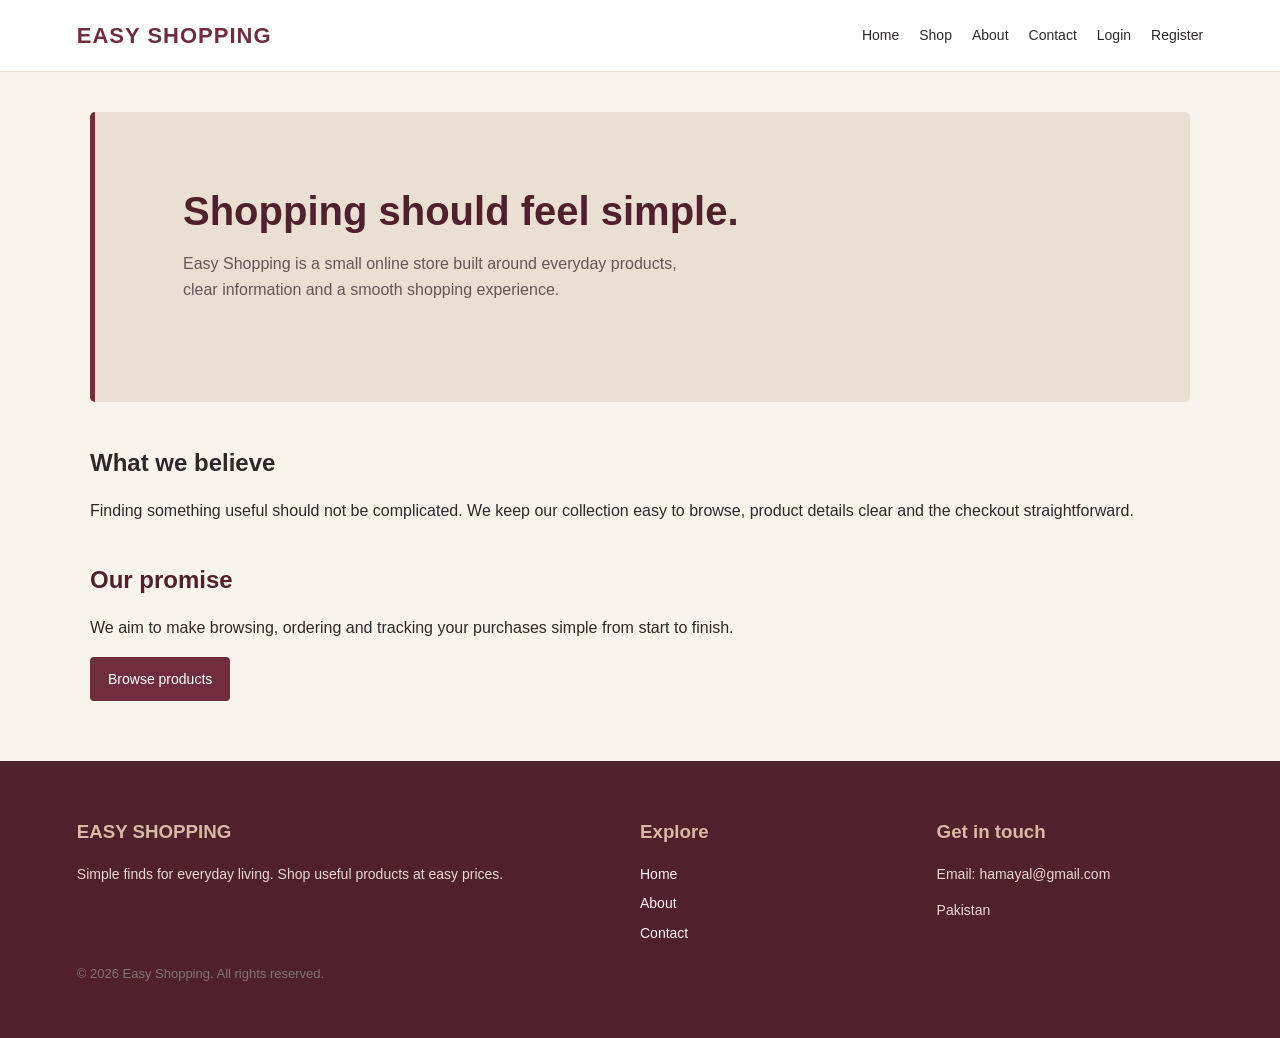
<file: easy_shopping/about.html>
<!doctype html>
<html lang="en">
<head>
  <meta charset="UTF-8">

  <meta name="viewport" content="width=device-width, initial-scale=1.0">

  <title>About Us</title>

  <!-- Connect the CSS file -->
  <link rel="stylesheet" href="style.css">
</head>
<body>

  <!-- Navbar is added here by navbar.js -->
  <div id="navbar"></div>

  <main class="container">

    <!-- Introduction section -->
    <section class="hero">
      <h1>Shopping should feel simple.</h1>
      <p>Easy Shopping is a small online store built around everyday products, clear information and a smooth shopping experience.</p>
    </section>

    <!-- Explain what the store believes in -->
    <h2>What we believe</h2>
    <p>Finding something useful should not be complicated. We keep our collection easy to browse, product details clear and the checkout straightforward.</p>

    <!-- Describe the store's promise to customers -->
    <h2 class="section-title">Our promise</h2>
    <p>We aim to make browsing, ordering and tracking your purchases simple from start to finish.</p>

    <!-- Link to the products page -->
    <a class="btn" href="index.html">Browse products</a>
  </main>

  <!-- Footer is added here by navbar.js -->
  <div id="footer"></div>

  <!-- Load the JavaScript file that displays the navbar and footer -->
  <script src="navbar.js"></script>
</body>
</html>
</file>
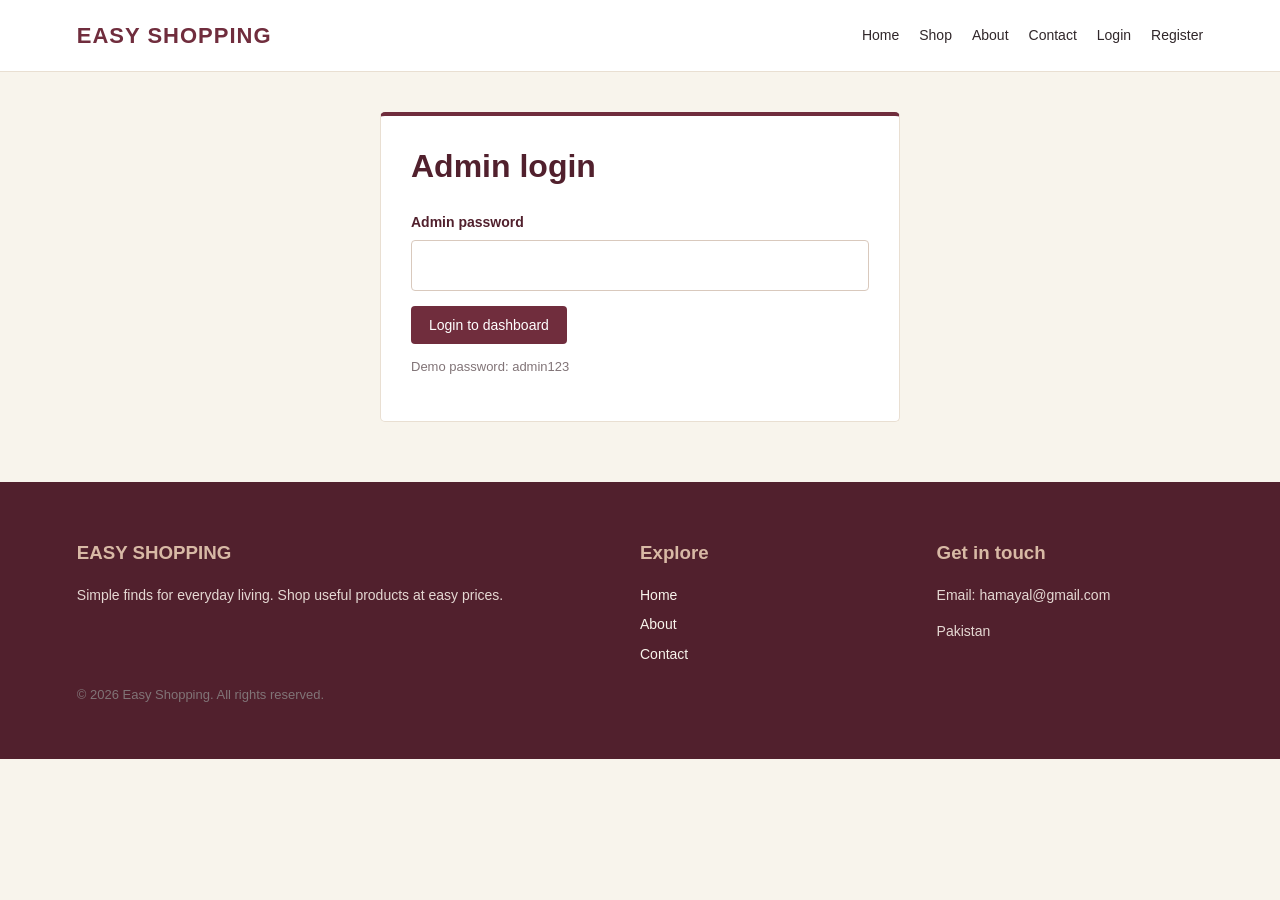
<file: easy_shopping/admin.html>
<!doctype html>
<html lang="en">
  <head>
    <meta charset="UTF-8" />

    <meta name="viewport" content="width=device-width, initial-scale=1.0" />

    <!-- Set the page title -->
    <title>Admin Dashboard</title>

    <!-- Connect the CSS file -->
    <link rel="stylesheet" href="style.css" />
  </head>
  <body>
    <!-- Navbar is added here by navbar.js -->
    <div id="navbar"></div>

    <main class="container">
      <!-- Admin login form -->
      <div id="adminLogin" class="form-box">
        <h1>Admin login</h1>

        <!-- Call adminLogin() when the form is submitted -->
        <form onsubmit="adminLogin(event)">
          <label>Admin password</label>
          <input id="adminPassword" type="password" required />
          <button type="submit">Login to dashboard</button>
        </form>

        <!-- Show the demo password -->
        <p class="small">Demo password: admin123</p>
      </div>

      <!-- Admin dashboard is hidden until login -->
      <div id="adminPanel" style="display: none">
        <div class="actions">
          <h1>Store dashboard</h1>

          <!-- Log the admin out -->
          <button class="btn-danger" onclick="adminLogout()">
            Admin logout
          </button>
        </div>

        <!-- Display product and order totals -->
        <div class="grid">
          <div class="card card-body">
            <p class="small">Products</p>
            <h2 id="productCount">0</h2>
          </div>
          <div class="card card-body">
            <p class="small">Orders</p>
            <h2 id="orderCount">0</h2>
          </div>
        </div>

        <!-- Form to add a new product or edit an existing one -->
        <h2 class="section-title">Add or edit product</h2>
        <form id="productForm" class="form-box" onsubmit="saveProduct(event)">
          <!-- Store the product ID when editing -->
          <input type="hidden" id="productId" />

          <label>Product name</label>
          <input id="productName" required />

          <label>Price</label>
          <input id="productPrice" type="number" min="1" required />

          <label>Description</label>
          <textarea id="productDescription"></textarea>

          <label>Product image</label>
          <input id="productImage" type="file" accept="image/*" />

          <!-- Show a preview of the selected image -->
          <img
            id="imagePreview"
            style="
              display: none;
              width: 120px;
              height: 100px;
              object-fit: cover;
              margin-bottom: 12px;
            "
          />

          <button type="submit">Save product</button>
        </form>

        <!-- Table where product details are displayed -->
        <h2 class="section-title">Products</h2>
        <div class="table-wrap">
          <table>
            <thead>
              <tr>
                <th>Name</th>
                <th>Price</th>
                <th>Actions</th>
              </tr>
            </thead>
            <tbody id="adminProducts"></tbody>
          </table>
        </div>

        <!-- Table where customer orders are displayed -->
        <h2 class="section-title">Customer orders</h2>
        <div class="table-wrap">
          <table>
            <thead>
              <tr>
                <th>Customer</th>
                <th>Email</th>
                <th>Phone</th>
                <th>Total</th>
                <th>Status</th>
              </tr>
            </thead>
            <tbody id="adminOrders"></tbody>
          </table>
        </div>

        <!-- Table where customer messages are displayed -->
        <h2 class="section-title">Customer messages</h2>
        <div class="table-wrap">
          <table>
            <thead>
              <tr>
                <th>Name</th>
                <th>Email</th>
                <th>Message</th>
                <th>Date</th>
              </tr>
            </thead>
            <tbody id="adminMessages"></tbody>
          </table>
        </div>
      </div>
    </main>

    <!-- Footer is added here by navbar.js -->
    <div id="footer"></div>

    <!-- Load the navbar and footer functions -->
    <script src="navbar.js"></script>

    <!-- Load the admin dashboard functions -->
    <script src="admin.js"></script>

    <!-- Check and display the admin dashboard -->
    <script>
      showAdmin();
    </script>
  </body>
</html>
</file>
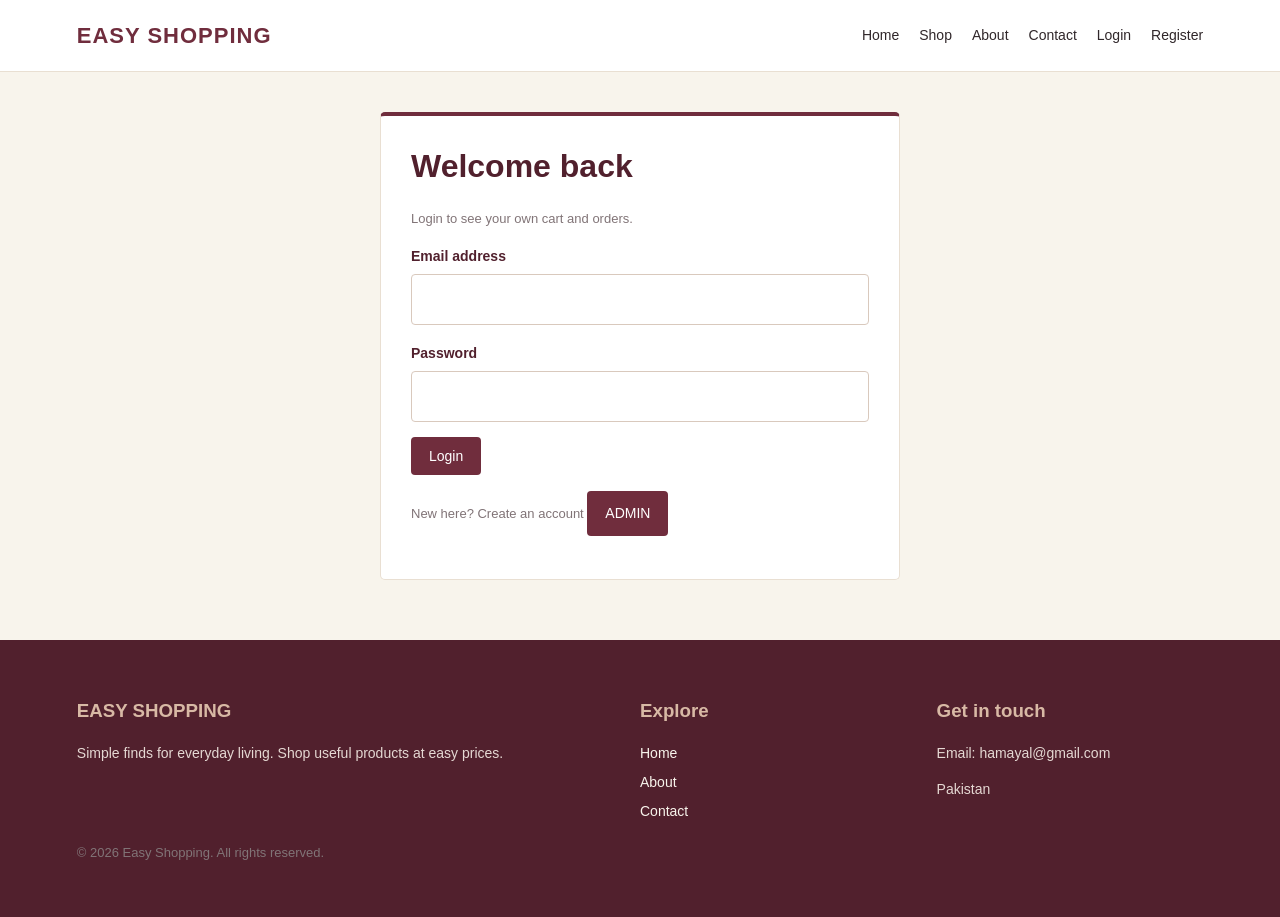
<file: easy_shopping/cart.html>
<!doctype html>
<html lang="en">
<head>
  <meta charset="UTF-8">

  <meta name="viewport" content="width=device-width, initial-scale=1.0">
  <title>My Cart</title>

  <link rel="stylesheet" href="style.css">
</head>
<body>

  <!-- Navbar is added here by navbar.js -->
  <div id="navbar"></div>

  <main class="container">
    <!-- Page heading -->
    <h1>My Cart</h1>

    <!-- Explain that each user has a separate cart -->
    <p class="small">Only items added from your account appear here.</p>

    <!-- Table where cart items are displayed -->
    <div class="table-wrap">
      <table>
        <thead>
          <tr>
            <th>Product</th>
            <th>Price</th>
            <th>Quantity</th>
            <th>Subtotal</th>
            <th></th>
          </tr>
        </thead>

        <!-- cart.js adds the cart items here -->
        <tbody id="cartItems"></tbody>
      </table>
    </div>

    <!-- Display the total cart amount -->
    <h3>Total: <span id="cartTotal">Rs. 0</span></h3>

    <!-- Link to the checkout page -->
    <a class="btn" href="checkout.html">Continue to checkout</a>
  </main>

  <!-- Footer is added here by navbar.js -->
  <div id="footer"></div>

  <!-- Load the navbar and footer functions -->
  <script src="navbar.js"></script>

  <!-- Load the login and cart helper functions -->
  <script src="auth.js"></script>

  <!-- Load the cart page functions -->
  <script src="cart.js"></script>
</body>
</html>
</file>
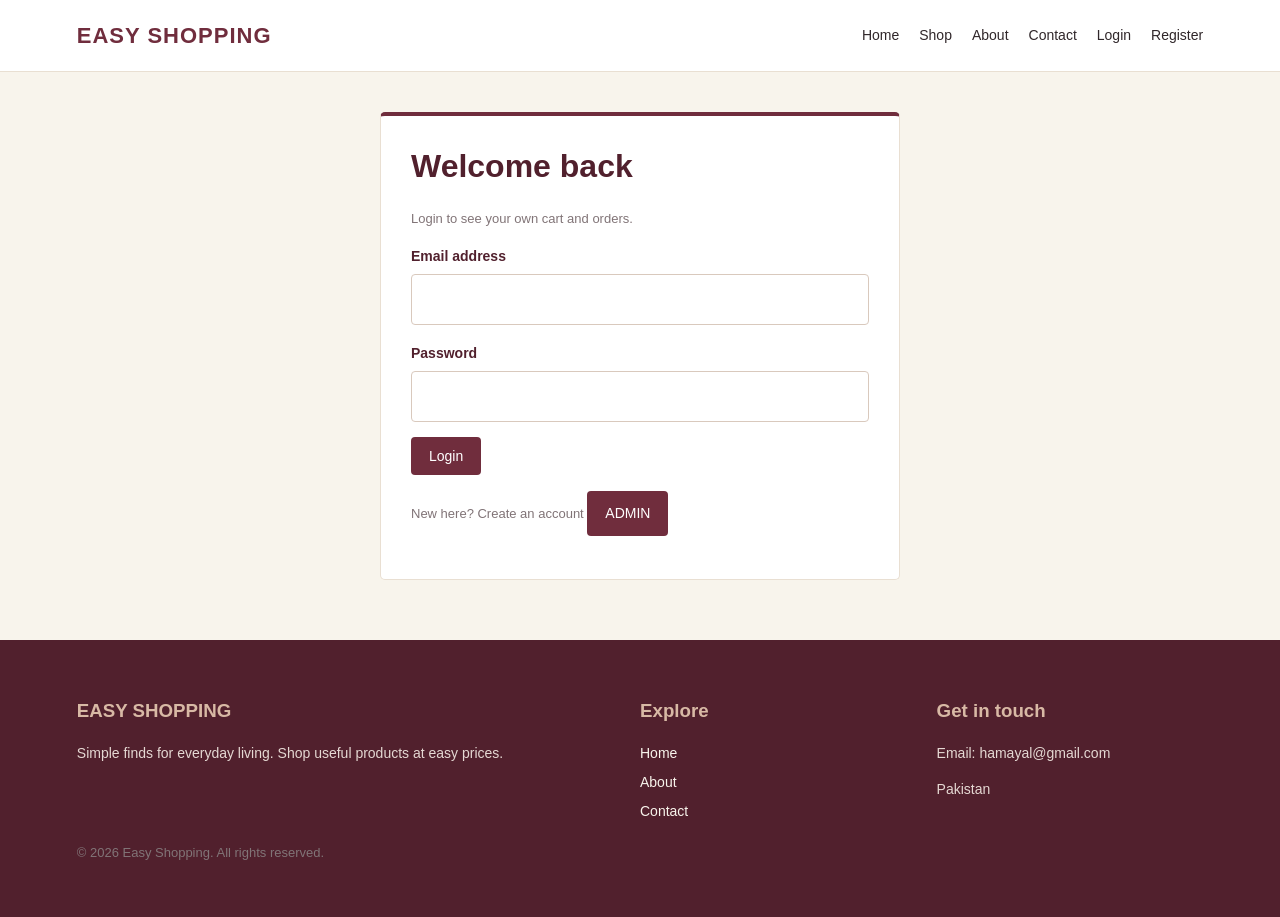
<file: easy_shopping/checkout.html>
<!doctype html>
<html lang="en">
<head>
  <meta charset="UTF-8">

  <meta name="viewport" content="width=device-width, initial-scale=1.0">


  <title>Checkout</title>

  <link rel="stylesheet" href="style.css">
</head>
<body>

  <!-- Navbar is added here by navbar.js -->
  <div id="navbar"></div>

  <main class="container">

    <!-- Form to collect customer delivery information -->
    <form class="form-box" onsubmit="placeOrder(event)">

      <h1>Checkout</h1>

      <!-- Display the total amount of the order -->
      <p>Your order total: <b id="checkoutTotal">Rs. 0</b></p>

      <!-- Customer phone number -->
      <label>Phone number</label>
      <input id="phone" required>

      <!-- Customer city -->
      <label>City</label>
      <input id="city" required>

      <!-- Customer delivery address -->
      <label>Delivery address</label>
      <textarea id="address" rows="3" required></textarea>

      <!-- Submit the order -->
      <button type="submit">Place order</button>
    </form>

  </main>

  <!-- Footer is added here by navbar.js -->
  <div id="footer"></div>

  <!-- Load the navbar and footer functions -->
  <script src="navbar.js"></script>

  <!-- Load the login and cart helper functions -->
  <script src="auth.js"></script>

  <!-- Load the checkout functions -->
  <script src="checkout.js"></script>
</body>
</html>
</file>
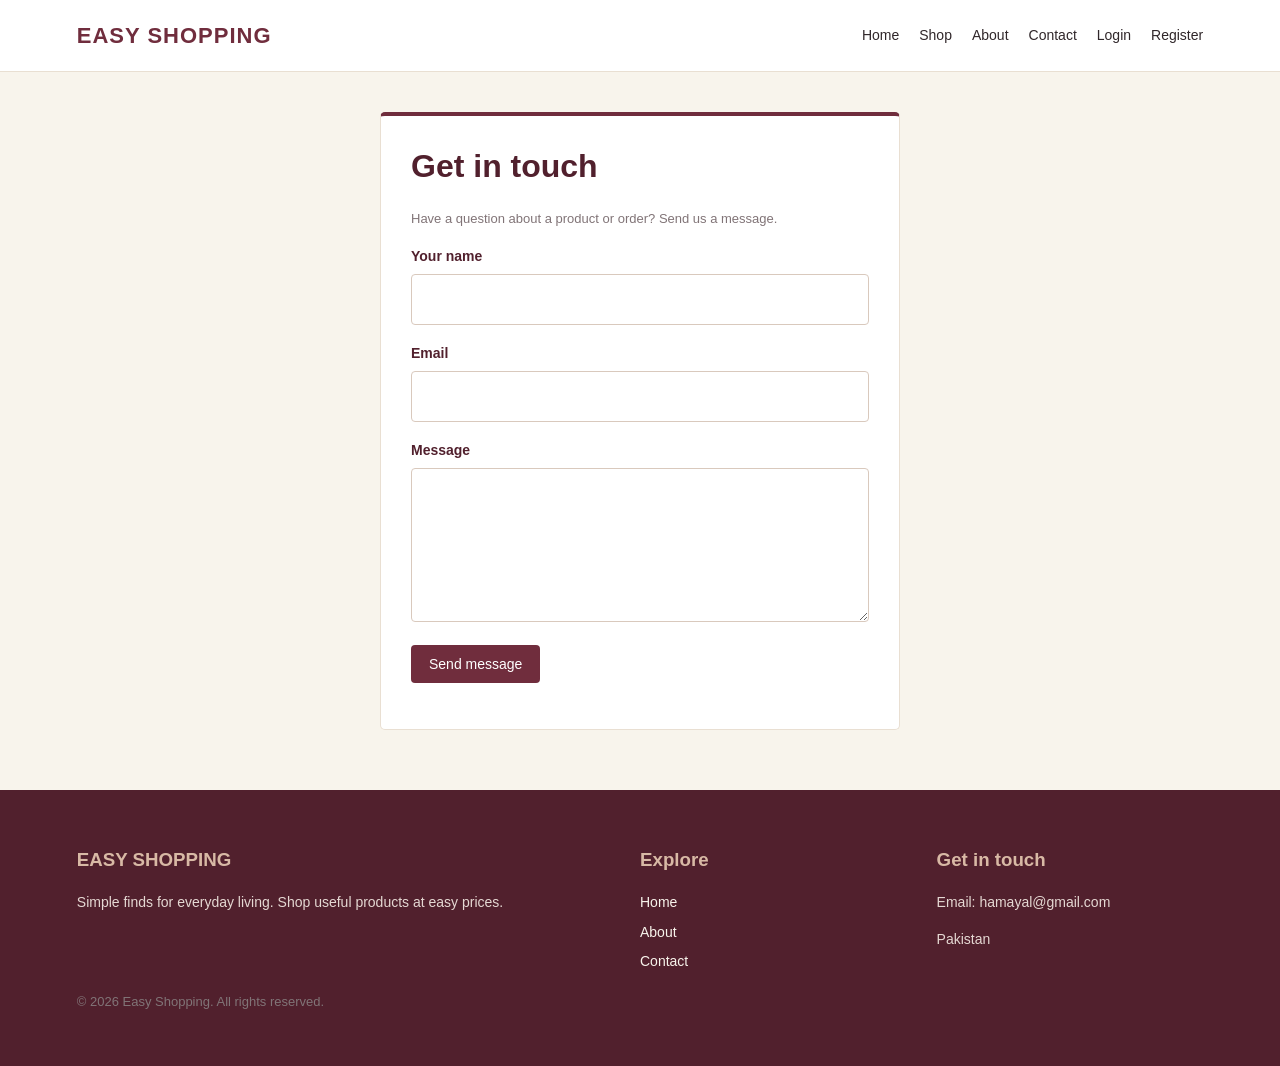
<file: easy_shopping/contact.html>
<!doctype html>
<html lang="en">
<head>
  <!-- Sets the character encoding -->
  <meta charset="UTF-8">

  <!-- Makes the website responsive on mobile devices -->
  <meta name="viewport" content="width=device-width, initial-scale=1.0">

  <!-- Adds a short description of the page -->
  <meta name="description" content="Contact Easy Shopping.">

  <title>Contact Us</title>

  <!-- Connects the CSS file -->
  <link rel="stylesheet" href="style.css">
</head>

<body>

  <!-- Navbar will be displayed here -->
  <div id="navbar"></div>

  <main class="container">

    <div class="form-box">

      <h1>Get in touch</h1>

      <p class="small">
        Have a question about a product or order? Send us a message.
      </p>

      <!-- Calls sendMessage when the form is submitted -->
      <form onsubmit="sendMessage(event)">

        <label>Your name</label>
        <input id="contactName" required>

        <label>Email</label>
        <input id="contactEmail" type="email" required>

        <label>Message</label>
        <textarea id="contactMessage" rows="5" required></textarea>

        <button type="submit">Send message</button>
      </form>

      <!-- Displays the success message -->
      <p id="sentMessage"></p>

    </div>
  </main>

  <!-- Footer will be displayed here -->
  <div id="footer"></div>

  <!-- Connects the navbar JavaScript file -->
  <script src="navbar.js"></script>

  <script>

    // Saves the customer's message
    function sendMessage(e) {

      // Prevents the page from reloading
      e.preventDefault();

      // Gets old messages from LocalStorage
      // Creates an empty array if no messages exist
      var messages = JSON.parse(localStorage.getItem("messages")) || [];

      // Adds the new message to the array
      messages.push({
        name: contactName.value,
        email: contactEmail.value,
        message: contactMessage.value,

        // Saves the current date and time
        date: new Date().toLocaleString()
      });

      // Saves all messages in LocalStorage
      localStorage.setItem("messages", JSON.stringify(messages));

      // Shows a success message
      document.getElementById("sentMessage").innerText =
        "Thank you. Your message has been saved.";

      // Clears all form fields
      e.target.reset();
    }

  </script>

</body>
</html>
</file>
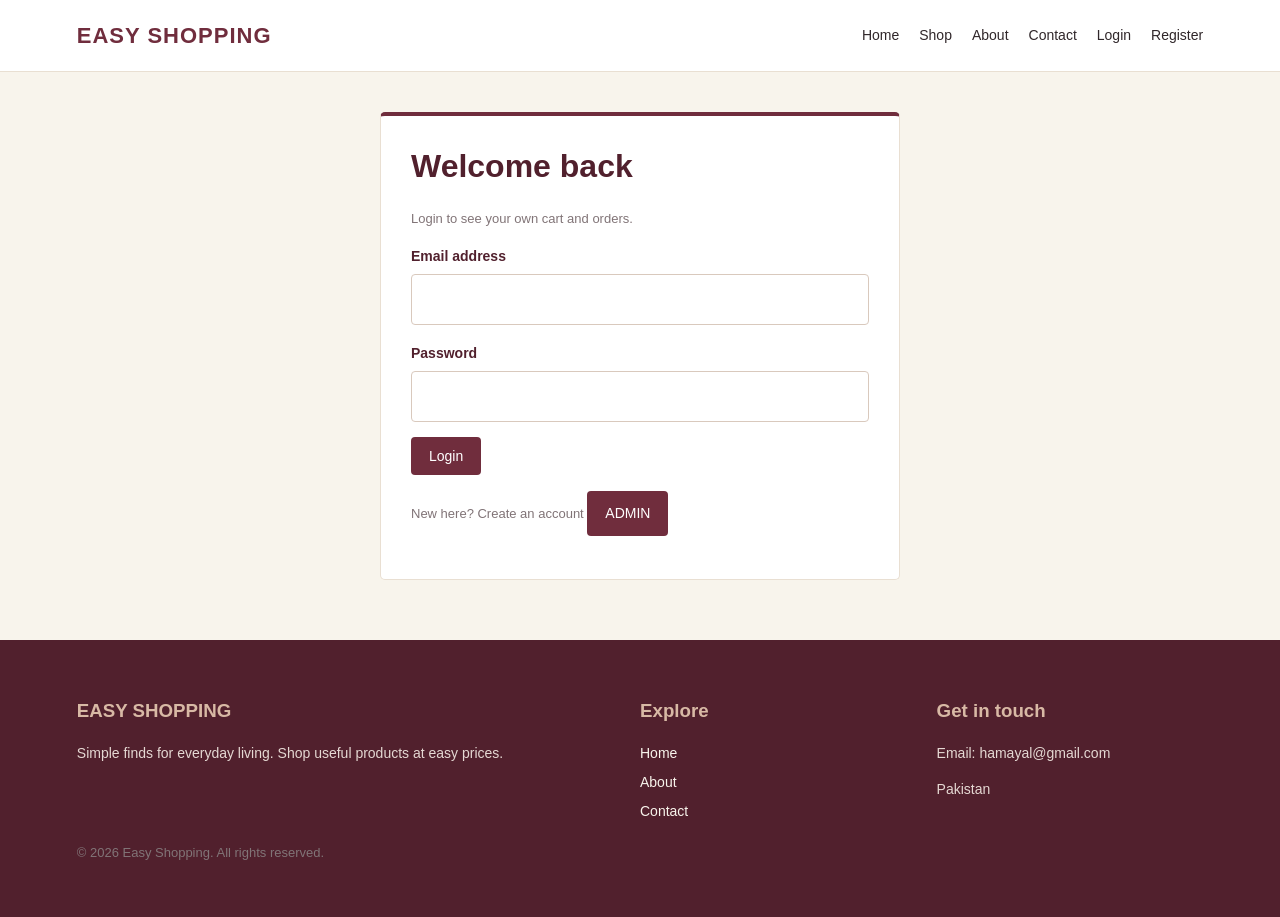
<file: easy_shopping/login.html>
<!doctype html>
<html lang="en">
  <head>
    <!-- Sets the character encoding -->
    <meta charset="UTF-8" />

    <!-- Makes the website responsive on mobile devices -->
    <meta name="viewport" content="width=device-width, initial-scale=1.0" />

    <!-- Adds a short description of the page -->
    <meta name="description" content="Login to your Easy Shopping account." />

    <!-- Sets the browser tab title -->
    <title>Login</title>

    <!-- Connects the CSS file -->
    <link rel="stylesheet" href="style.css" />
  </head>

  <body>

    <!-- Navbar will be displayed here -->
    <div id="navbar"></div>

    <main class="container">

      <!-- Login form calls loginUser when submitted -->
      <form class="form-box" onsubmit="loginUser(event)">

        <h1>Welcome back</h1>

        <p class="small">Login to see your own cart and orders.</p>

        <label>Email address</label>
        <input id="email" type="email" required />

        <label>Password</label>
        <input id="password" type="password" required />

        <button type="submit">Login</button>

        <!-- Displays login error messages -->
        <p id="message"></p>

        <p class="small">
          New here? <a href="register.html">Create an account</a>

          <!-- Opens the admin dashboard in a new tab -->
          <a class="btn" href="admin.html" target="_blank">ADMIN</a>
        </p>

      </form>
    </main>

    <!-- Footer will be displayed here -->
    <div id="footer"></div>

    <!-- Connects the navbar JavaScript file -->
    <script src="navbar.js"></script>

    <script>

      // Checks the user's login details
      function loginUser(e) {

        // Prevents the page from reloading
        e.preventDefault();

        // Gets the email and removes extra spaces
        // Converts the email to lowercase
        var email = document.getElementById("email").value.trim().toLowerCase();

        // Gets the entered password
        var password = document.getElementById("password").value;

        // Gets all registered users from LocalStorage
        // Creates an empty array if no users exist
        var users = JSON.parse(localStorage.getItem("users")) || [];

        // Searches for a user with matching email and password
        var user = users.find(function (u) {
          return u.email === email && u.password === password;
        });

        // Checks if the user was found
        if (user) {

          // Saves the logged-in user's details in LocalStorage
          localStorage.setItem(
            "currentUser",
            JSON.stringify({ name: user.name, email: user.email }),
          );

          // Redirects the user to the home page
          location.href = "index.html";

        } else {

          // Displays an error if login details are incorrect
          document.getElementById("message").innerText =
            "Email or password is incorrect.";
        }
      }

    </script>

  </body>
</html>
</file>
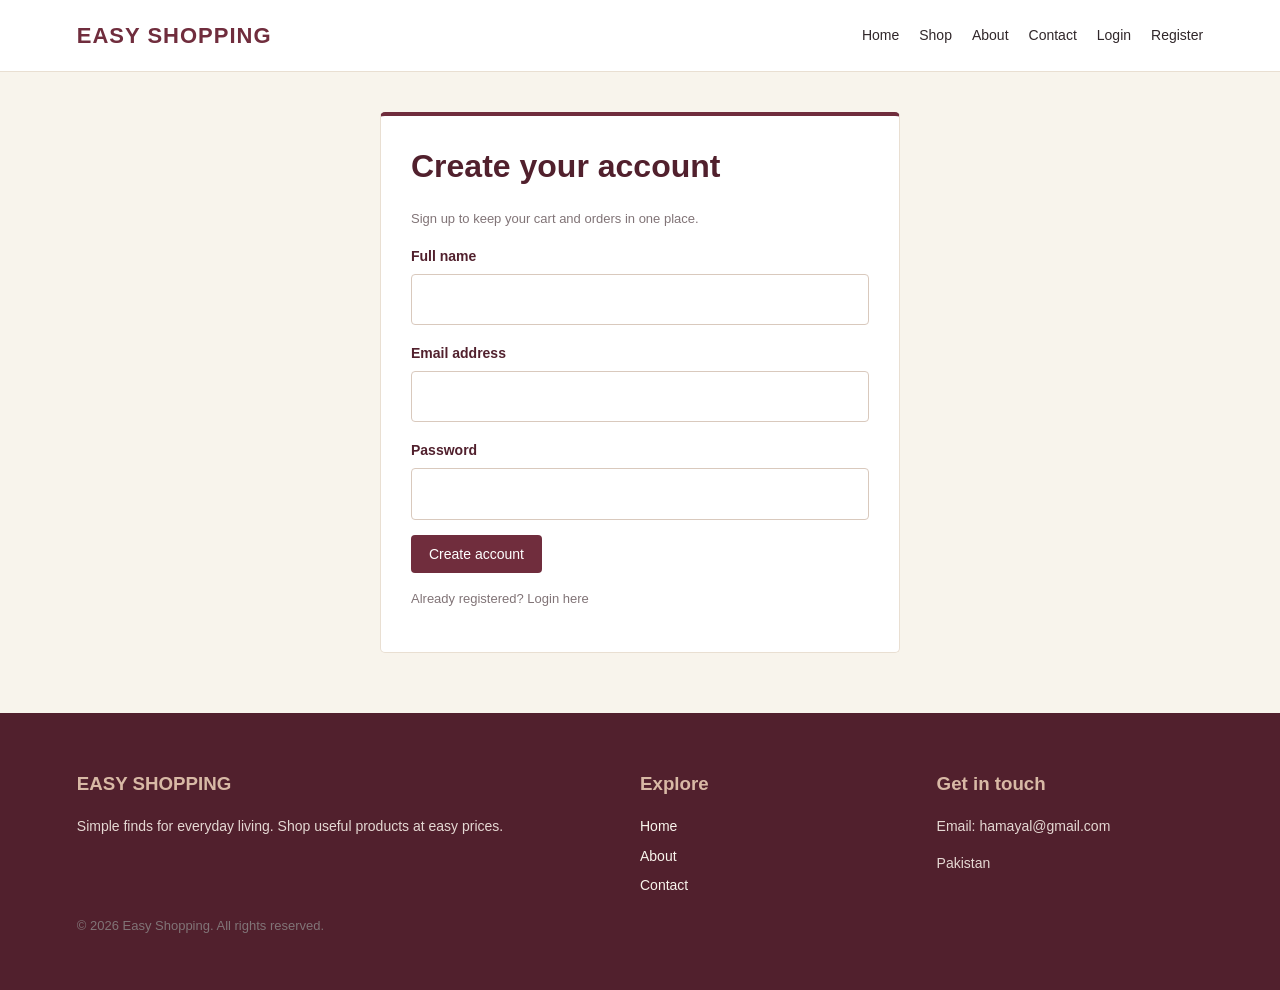
<file: easy_shopping/register.html>
<!doctype html>
<html lang="en">
<head>

  <!-- Sets the character encoding -->
  <meta charset="UTF-8">

  <!-- Makes the website responsive on mobile devices -->
  <meta name="viewport" content="width=device-width, initial-scale=1.0">

  <!-- Adds a short description of the page -->
  <meta name="description" content="Create your Easy Shopping account.">

  <title>Create Account</title>

  <!-- Connects the CSS file -->
  <link rel="stylesheet" href="style.css">

</head>

<body>

  <!-- Navbar will be displayed here -->
  <div id="navbar"></div>

  <main class="container">

    <!-- Registration form calls registerUser when submitted -->
    <form class="form-box" onsubmit="registerUser(event)">

      <h1>Create your account</h1>

      <p class="small">Sign up to keep your cart and orders in one place.</p>

      <label>Full name</label>
      <input id="name" required>

      <label>Email address</label>
      <input id="email" type="email" required>

      <label>Password</label>

      <!-- Requires a password of at least 6 characters -->
      <input id="password" type="password" minlength="6" required>

      <button type="submit">Create account</button>

      <!-- Displays registration messages -->
      <p id="message"></p>

      <p class="small">
        Already registered? <a href="login.html">Login here</a>
      </p>

    </form>

  </main>

  <!-- Footer will be displayed here -->
  <div id="footer"></div>

  <!-- Connects the navbar JavaScript file -->
  <script src="navbar.js"></script>

  <script>

    // Registers a new user
    function registerUser(e) {

      // Prevents the page from reloading
      e.preventDefault();

      // Gets existing users from LocalStorage
      // Creates an empty array if no users exist
      var users = JSON.parse(localStorage.getItem("users")) || [];

      // Gets the name and removes extra spaces
      var name = document.getElementById("name").value.trim();

      // Gets the email, removes extra spaces and converts it to lowercase
      var email = document.getElementById("email").value.trim().toLowerCase();

      // Gets the entered password
      var password = document.getElementById("password").value;

      // Checks if the email is already registered
      if (users.some(function(u) {
        return u.email === email;
      })) {

        // Displays an error if the email already exists
        document.getElementById("message").innerText =
          "This email is already registered.";

        return;
      }

      // Adds the new user's details to the users array
      users.push({
        name: name,
        email: email,
        password: password
      });

      // Saves the updated users array in LocalStorage
      localStorage.setItem("users", JSON.stringify(users));

      // Shows a success message
      alert("Account created. Please login.");

      // Redirects the user to the login page
      location.href = "login.html";
    }

  </script>

</body>
</html>
</file>
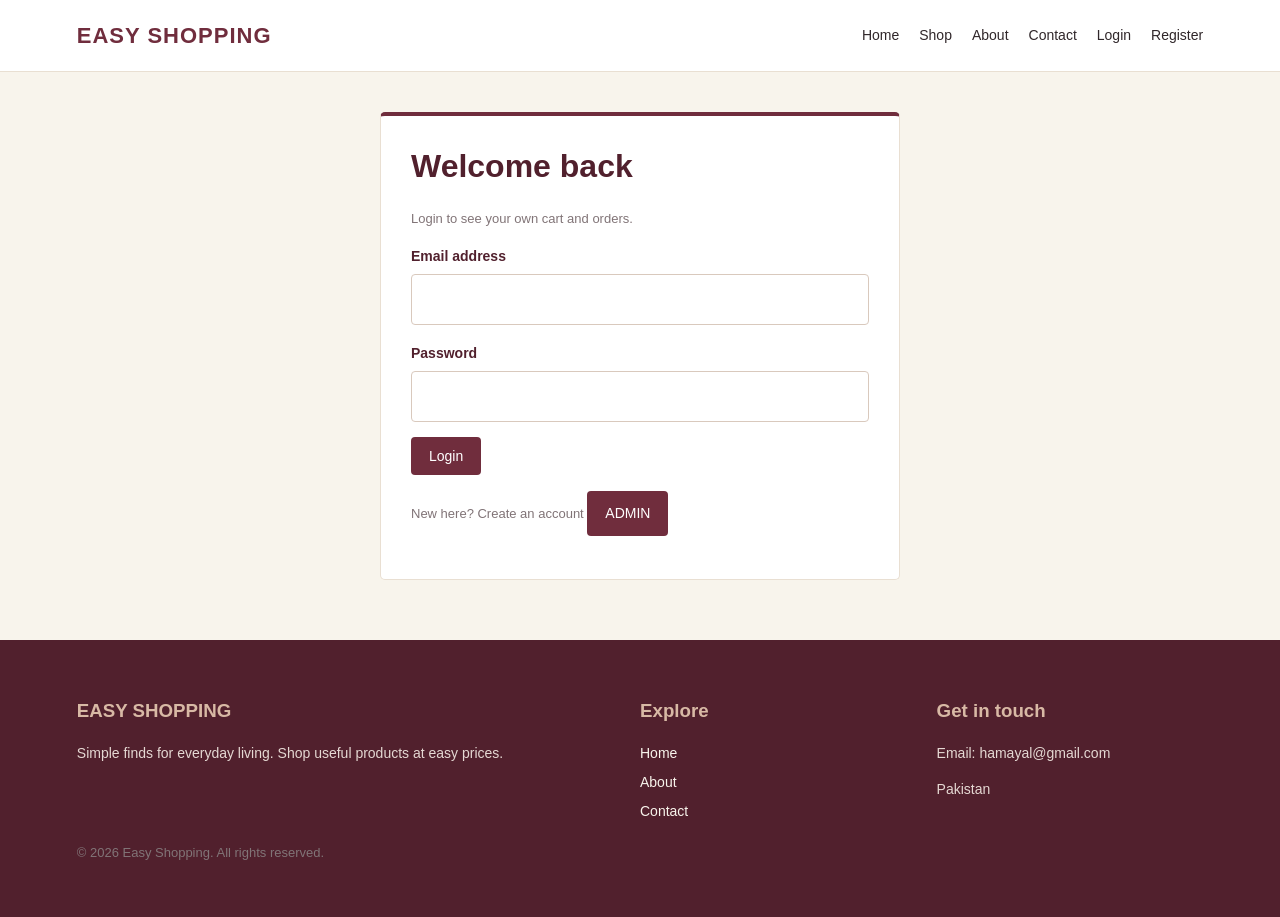
<file: easy_shopping/user.html>
<!doctype html>
<html lang="en">
<head>

  <!-- Sets the character encoding -->
  <meta charset="UTF-8">

  <!-- Makes the website responsive on mobile devices -->
  <meta name="viewport" content="width=device-width, initial-scale=1.0">

  <!-- Adds a short description of the page -->
  <meta name="description" content="Your Easy Shopping account and order history.">

  <title>My Account</title>

  <!-- Connects the CSS file -->
  <link rel="stylesheet" href="style.css">

</head>

<body>

  <!-- Navbar will be displayed here -->
  <div id="navbar"></div>

  <main class="container">

    <!-- Displays the logged-in user's name -->
    <h1 id="welcome">My Account</h1>

    <!-- Displays account summary cards -->
    <div class="grid">

      <div class="card card-body">

        <!-- Shows the total number of orders -->
        <p class="small">Your orders</p>

        <h2 id="orderCount">0</h2>

      </div>

      <div class="card card-body">

        <!-- Shows the total amount spent -->
        <p class="small">Total spent</p>

        <h2 id="spent">Rs. 0</h2>

      </div>

    </div>

    <!-- Heading for the order history section -->
    <h2 class="section-title">My order history</h2>

    <!-- Makes the table scrollable on small screens -->
    <div class="table-wrap">

      <table>

        <!-- Table column headings -->
        <thead>
          <tr>
            <th>Order</th>
            <th>Date</th>
            <th>Items</th>
            <th>Total</th>
            <th>Status</th>
          </tr>
        </thead>

        <!-- Orders will be displayed here using JavaScript -->
        <tbody id="myOrders"></tbody>

      </table>

    </div>

  </main>

  <!-- Footer will be displayed here -->
  <div id="footer"></div>

  <!-- Connects the navbar JavaScript file -->
  <script src="navbar.js"></script>

  <!-- Connects the authentication functions -->
  <script src="auth.js"></script>

  <!-- Connects the account and order history functions -->
  <script src="user.js"></script>

</body>
</html>
</file>
<file: easy_shopping/style.css>
/* Main colour variables used throughout the website */
:root {
  --burgundy: #702D3D;
  --dark-wine: #51202D;
  --ivory: #F8F4EC;
  --beige: #E9DFD2;
  --rose: #D8B9A5;
  --text: #30272A;
  --white: #FFFFFF;
}

/* Applies basic settings to all elements */
* {
  box-sizing: border-box;
}

/* Styles the complete webpage */
body {
  margin: 0;
  padding: 0;
  background: var(--ivory);
  color: var(--text);
  font-family: Arial, sans-serif;
  line-height: 1.6;
}

/* Removes underline from all links */
a {
  text-decoration: none;
  color: inherit;
}

/* Styles the navigation bar */
nav {
  background: var(--white);
  border-bottom: 1px solid var(--beige);
  padding: 18px 6%;
  display: flex;
  align-items: center;
  justify-content: space-between;
  gap: 20px;
  flex-wrap: wrap;
}

/* Styles the website logo */
.logo {
  font-size: 22px;
  font-weight: bold;
  letter-spacing: 1px;
  color: var(--burgundy);
}

/* Arranges navigation links in a row */
.nav-links {
  display: flex;
  gap: 20px;
  align-items: center;
  flex-wrap: wrap;
}

/* Styles navbar links */
.nav-links a {
  font-size: 14px;
  color: var(--text);
}

/* Changes link colour when mouse moves over it */
.nav-links a:hover {
  color: var(--burgundy);
}

/* Styles the logged-in user's name */
.nav-user {
  font-size: 13px;
  color: var(--burgundy);
}

/* Sets the main content width and position */
.container {
  width: 90%;
  max-width: 1100px;
  margin: 40px auto;
}

/* Styles the main home page banner */
.hero {
  background: var(--beige);
  padding: 75px 8%;
  border-radius: 5px;
  margin-bottom: 45px;
  border-left: 5px solid var(--burgundy);
}

/* Styles the main banner heading */
.hero h1 {
  font-size: 40px;
  line-height: 1.2;
  margin: 0 0 15px;
  color: var(--dark-wine);
}

/* Styles the banner paragraph */
.hero p {
  max-width: 520px;
  color: #66565A;
  margin-bottom: 25px;
}

/* Sets the line height for all headings */
h1, h2, h3 {
  line-height: 1.3;
}

/* Styles section headings */
.section-title {
  margin: 40px 0 20px;
  color: var(--dark-wine);
}

/* Displays products in a responsive grid */
.grid {
  display: grid;
  grid-template-columns: repeat(auto-fit, minmax(220px, 1fr));
  gap: 25px;
}

/* Styles each product card */
.card {
  background: var(--white);
  border: 1px solid var(--beige);
  border-radius: 6px;
  overflow: hidden;
  transition: 0.2s;
}

/* Adds an effect when hovering over a product card */
.card:hover {
  border-color: var(--rose);
  transform: translateY(-3px);
}

/* Styles product images */
.card img {
  width: 100%;
  height: 210px;
  object-fit: cover;
  background: var(--beige);
}

/* Adds space inside the product card */
.card-body {
  padding: 18px;
}

/* Styles product names */
.card h3 {
  margin: 0 0 8px;
  color: var(--dark-wine);
}

/* Styles product prices */
.price {
  font-weight: bold;
  color: var(--burgundy);
  font-size: 17px;
}

/* Styles all buttons and button links */
button, .btn {
  border: 0;
  background: var(--burgundy);
  color: var(--white);
  padding: 11px 18px;
  border-radius: 4px;
  cursor: pointer;
  font-size: 14px;
  display: inline-block;
  transition: 0.2s;
}

/* Changes button colour on hover */
button:hover, .btn:hover {
  background: var(--dark-wine);
}

/* Styles light buttons */
.btn-light {
  background: var(--beige);
  color: var(--dark-wine);
}

/* Changes light button colour on hover */
.btn-light:hover {
  background: var(--rose);
  color: var(--dark-wine);
}

/* Styles delete or danger buttons */
.btn-danger {
  background: #984B4B;
}

/* Changes danger button colour on hover */
.btn-danger:hover {
  background: #743535;
}

/* Styles input fields, text areas and dropdowns */
input, textarea, select {
  width: 100%;
  padding: 12px;
  border: 1px solid #D9C9BD;
  border-radius: 4px;
  margin: 5px 0 15px;
  font: inherit;
  background: var(--white);
  color: var(--text);
}

/* Changes input border when the user clicks on it */
input:focus, textarea:focus, select:focus {
  outline: 1px solid var(--burgundy);
  border-color: var(--burgundy);
}

/* Styles form labels */
label {
  font-size: 14px;
  font-weight: bold;
  color: var(--dark-wine);
}

/* Styles login, register and other forms */
.form-box {
  max-width: 520px;
  background: var(--white);
  padding: 30px;
  border: 1px solid var(--beige);
  border-top: 4px solid var(--burgundy);
  border-radius: 5px;
  margin: 35px auto;
}

/* Styles form headings */
.form-box h1 {
  margin-top: 0;
  color: var(--dark-wine);
}

/* Styles notification messages */
.message {
  padding: 12px;
  background: #F0E6DF;
  color: var(--burgundy);
  border-radius: 4px;
  margin: 12px 0;
}

/* Styles small text */
.small {
  font-size: 13px;
  color: #817477;
}

/* Allows tables to scroll on smaller screens */
.table-wrap {
  overflow-x: auto;
}

/* Sets the table width and removes space between borders */
table {
  width: 100%;
  border-collapse: collapse;
  background: var(--white);
}

/* Styles table headings and cells */
th, td {
  padding: 14px;
  border-bottom: 1px solid var(--beige);
  text-align: left;
  font-size: 14px;
}

/* Styles table heading row */
th {
  background: var(--burgundy);
  color: var(--white);
}

/* Styles table data */
td {
  color: var(--text);
}

/* Styles the empty cart message */
.empty {
  background: var(--white);
  padding: 25px;
  border: 1px solid var(--beige);
  border-radius: 5px;
}

/* Styles links inside the empty cart section */
.empty a {
  color: var(--burgundy);
  font-weight: bold;
}

/* Arranges action buttons in rows */
.actions {
  display: flex;
  gap: 10px;
  flex-wrap: wrap;
}

/* Styles the website footer */
footer {
  background: var(--dark-wine);
  color: var(--ivory);
  padding: 40px 6%;
  margin-top: 60px;
}

/* Arranges footer content in three columns */
.footer-grid {
  display: grid;
  grid-template-columns: 2fr 1fr 1fr;
  gap: 30px;
}

/* Styles footer headings */
footer h3 {
  color: var(--rose);
}

/* Styles footer links */
footer a {
  display: block;
  color: var(--ivory);
  font-size: 14px;
  margin: 7px 0;
}

/* Changes footer link colour on hover */
footer a:hover {
  color: var(--rose);
}

/* Styles footer paragraphs */
footer p {
  color: #E5D8D3;
  font-size: 14px;
}

/* Applies different styles on mobile screens */
@media (max-width: 650px) {

  /* Adjusts navbar spacing */
  nav {
    padding: 15px 5%;
  }

  /* Reduces space between navigation links */
  .nav-links {
    gap: 12px;
  }

  /* Reduces banner padding */
  .hero {
    padding: 45px 7%;
  }

  /* Reduces banner heading size */
  .hero h1 {
    font-size: 30px;
  }

  /* Displays footer columns one below another */
  .footer-grid {
    grid-template-columns: 1fr;
  }

  /* Adjusts main content width */
  .container {
    width: 92%;
  }

  /* Reduces form padding */
  .form-box {
    padding: 20px;
  }
}
</file>
